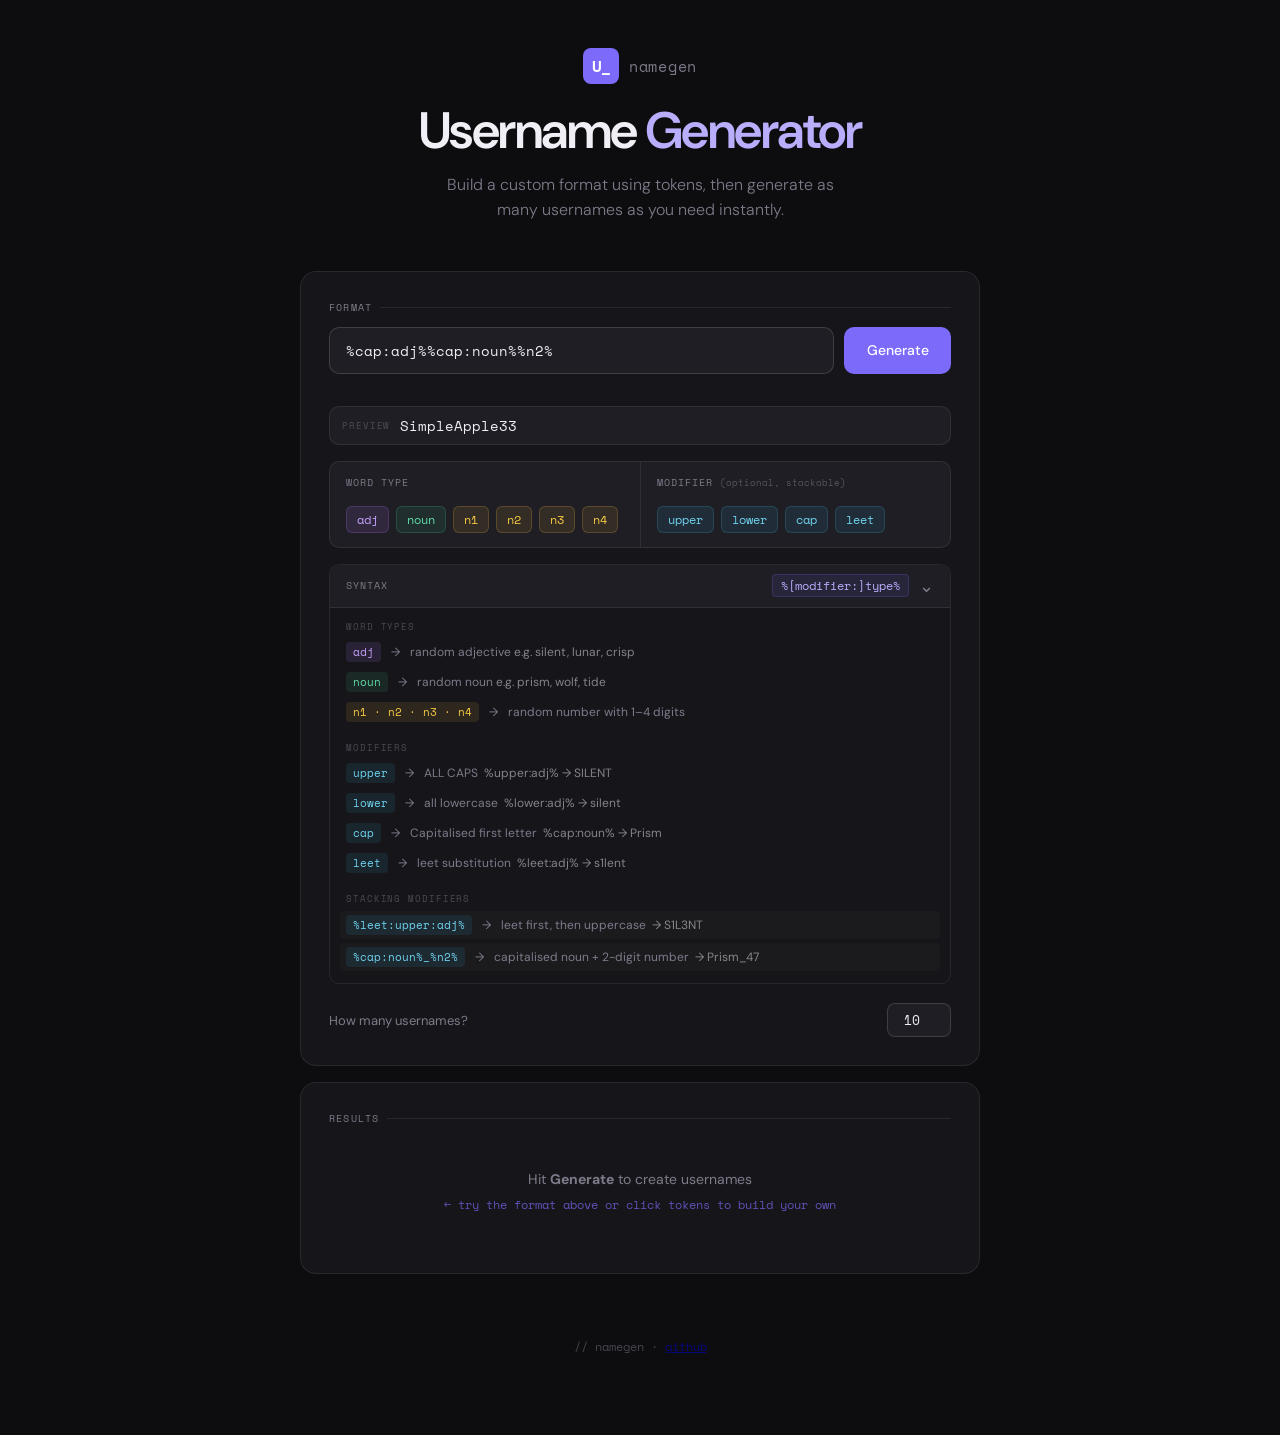
<file: index.html>
<!DOCTYPE html>
<html lang="en">
<head>
  <meta charset="UTF-8">
  <meta name="viewport" content="width=device-width, initial-scale=1.0">
  <title>namegen</title>
  <link href="https://fonts.googleapis.com/css2?family=Space+Mono:wght@400;700&family=DM+Sans:wght@300;400;500;600&display=swap" rel="stylesheet">
  <link rel="stylesheet" href="style.css">
</head>
<body>

<header>
  <div class="logo-mark">
    <div class="logo-icon">U_</div>
    <span class="logo-text">namegen</span>
  </div>
  <h1>Username <span>Generator</span></h1>
  <p class="subtitle">Build a custom format using tokens, then generate as many usernames as you need instantly.</p>
</header>

<div class="card">
  <div class="section-label">Format</div>

  <div class="format-row">
    <input class="format-input" id="format-input" type="text" value="%cap:adj%%cap:noun%%n2%" placeholder="%cap:adj%%cap:noun%%n2%">
    <button class="btn-generate" id="generate-btn">Generate</button>
  </div>

  <div class="error-msg" id="error-msg"></div>

  <div class="format-preview" id="format-preview">
    <span class="format-preview-label">preview</span>
    <span class="format-preview-text" id="format-preview-text">—</span>
  </div>

  <!-- Token builder -->
  <div class="builder">

    <div class="builder-col">
      <div class="builder-col-label">Word type</div>
      <div class="tokens-grid" id="tokens-chips">
        <span class="token adj"  data="adj">adj</span>
        <span class="token noun" data="noun">noun</span>
        <span class="token num"  data="n1">n1</span>
        <span class="token num"  data="n2">n2</span>
        <span class="token num"  data="n3">n3</span>
        <span class="token num"  data="n4">n4</span>
      </div>
    </div>

    <div class="builder-divider"></div>

    <div class="builder-col">
      <div class="builder-col-label">Modifier <span class="builder-col-hint">(optional, stackable)</span></div>
      <div class="tokens-grid" id="modifier-chips">
        <span class="token mod" data="upper">upper</span>
        <span class="token mod" data="lower">lower</span>
        <span class="token mod" data="cap">cap</span>
        <span class="token mod" data="leet">leet</span>
      </div>
    </div>

  </div>

  <!-- Syntax reference -->
  <div class="syntax-block" id="syntax-block">
    <div class="syntax-header" id="syntax-toggle">
      <span class="syntax-title">Syntax</span>
      <div class="syntax-header-right">
        <code class="syntax-pattern">%[modifier:]type%</code>
        <span class="syntax-chevron">&#8964;</span>
      </div>
    </div>
    <div class="syntax-rows">

      <div class="syntax-section-label">Word types</div>
      <div class="syntax-row">
        <code class="syn-token adj">adj</code>
        <span class="syn-arrow">→</span>
        <span class="syn-desc">random adjective <em>e.g. silent, lunar, crisp</em></span>
      </div>
      <div class="syntax-row">
        <code class="syn-token noun">noun</code>
        <span class="syn-arrow">→</span>
        <span class="syn-desc">random noun <em>e.g. prism, wolf, tide</em></span>
      </div>
      <div class="syntax-row">
        <code class="syn-token num">n1 · n2 · n3 · n4</code>
        <span class="syn-arrow">→</span>
        <span class="syn-desc">random number with 1–4 digits</span>
      </div>

      <div class="syntax-section-label">Modifiers</div>
      <div class="syntax-row">
        <code class="syn-token mod">upper</code>
        <span class="syn-arrow">→</span>
        <span class="syn-desc">ALL CAPS &nbsp;<em>%upper:adj% → SILENT</em></span>
      </div>
      <div class="syntax-row">
        <code class="syn-token mod">lower</code>
        <span class="syn-arrow">→</span>
        <span class="syn-desc">all lowercase &nbsp;<em>%lower:adj% → silent</em></span>
      </div>
      <div class="syntax-row">
        <code class="syn-token mod">cap</code>
        <span class="syn-arrow">→</span>
        <span class="syn-desc">Capitalised first letter &nbsp;<em>%cap:noun% → Prism</em></span>
      </div>
      <div class="syntax-row">
        <code class="syn-token mod">leet</code>
        <span class="syn-arrow">→</span>
        <span class="syn-desc">leet substitution &nbsp;<em>%leet:adj% → s1lent</em></span>
      </div>

      <div class="syntax-section-label">Stacking modifiers</div>
      <div class="syntax-row syntax-row--example">
        <code class="syn-token mod">%leet:upper:adj%</code>
        <span class="syn-arrow">→</span>
        <span class="syn-desc">leet first, then uppercase &nbsp;<em>→ S1L3NT</em></span>
      </div>
      <div class="syntax-row syntax-row--example">
        <code class="syn-token mod">%cap:noun%_%n2%</code>
        <span class="syn-arrow">→</span>
        <span class="syn-desc">capitalised noun + 2-digit number &nbsp;<em>→ Prism_47</em></span>
      </div>

    </div>
  </div>

  <div class="count-row">
    <span class="count-label">How many usernames?</span>
    <input class="count-input" id="count-input" type="number" min="1" max="50" value="10">
  </div>
</div>

<div class="card" id="results-card">
  <div class="section-label">Results</div>
  <div id="results-list" class="results-list">
    <div class="empty-state">
      Hit <strong>Generate</strong> to create usernames
      <div class="hint">← try the format above or click tokens to build your own</div>
    </div>
  </div>
  <div class="copy-all-row" id="copy-all-row" style="display:none">
    <button class="btn-copy-all" id="copy-all-btn">Copy all</button>
  </div>
</div>

<footer>// namegen · <a href="https://github.com/Yorxck/namegen/tree/main" target="_blank">github</a></footer>

<script src="generator.js"></script>
</body>
</html>
</file>
<file: style.css>
/* =============================================
   Username Generator — Stylesheet
   ============================================= */

/* === Reset === */

*, *::before, *::after {
  box-sizing: border-box;
  margin: 0;
  padding: 0;
}

/* === Variables === */

:root {
  --bg: #0d0d0f;
  --surface: #16161a;
  --surface2: #1e1e24;
  --border: rgba(255, 255, 255, 0.08);
  --border2: rgba(255, 255, 255, 0.14);
  --text: #f0eff5;
  --muted: #7c7b8a;
  --accent: #7c6bfa;
  --accent2: #b8aefc;
  --green: #3ecf8e;
  --red: #f06060;
  --mono: 'Space Mono', monospace;
  --sans: 'DM Sans', sans-serif;
  --radius: 10px;
  --radius-lg: 16px;
}

/* === Base === */

body {
  font-family: var(--sans);
  background: var(--bg);
  color: var(--text);
  min-height: 100vh;
  display: flex;
  flex-direction: column;
  align-items: center;
  padding: 3rem 1.5rem 5rem;
}

/* === Header === */

header {
  text-align: center;
  margin-bottom: 3rem;
}

.logo-mark {
  display: inline-flex;
  align-items: center;
  gap: 10px;
  margin-bottom: 1.2rem;
}

.logo-icon {
  width: 36px;
  height: 36px;
  background: var(--accent);
  border-radius: 8px;
  display: flex;
  align-items: center;
  justify-content: center;
  font-family: var(--mono);
  font-size: 16px;
  font-weight: 700;
  color: #fff;
  letter-spacing: -1px;
}

.logo-text {
  font-family: var(--mono);
  font-size: 15px;
  color: var(--muted);
  letter-spacing: 0.05em;
}

h1 {
  font-size: clamp(2rem, 5vw, 3.2rem);
  font-weight: 600;
  letter-spacing: -0.03em;
  line-height: 1.1;
  margin-bottom: 0.75rem;
}

h1 span {
  color: var(--accent2);
}

.subtitle {
  color: var(--muted);
  font-size: 1rem;
  font-weight: 300;
  max-width: 420px;
  margin: 0 auto;
  line-height: 1.6;
}

/* === Card === */

.card {
  background: var(--surface);
  border: 1px solid var(--border);
  border-radius: var(--radius-lg);
  padding: 1.75rem;
  width: 100%;
  max-width: 680px;
  margin-bottom: 1rem;
}

.section-label {
  font-family: var(--mono);
  font-size: 10px;
  letter-spacing: 0.12em;
  text-transform: uppercase;
  color: var(--muted);
  margin-bottom: 0.75rem;
  display: flex;
  align-items: center;
  gap: 8px;
}

.section-label::after {
  content: '';
  flex: 1;
  height: 1px;
  background: var(--border);
}

/* === Format row === */

.format-row {
  display: flex;
  gap: 10px;
  align-items: stretch;
}

.format-input {
  flex: 1;
  background: var(--surface2);
  border: 1px solid var(--border2);
  border-radius: var(--radius);
  padding: 0.75rem 1rem;
  font-family: var(--mono);
  font-size: 14px;
  color: var(--text);
  outline: none;
  transition: border-color 0.2s;
}

.format-input:focus {
  border-color: var(--accent);
}

.format-input::placeholder {
  color: var(--muted);
}

/* === Buttons === */

.btn-generate {
  padding: 0.75rem 1.4rem;
  background: var(--accent);
  border: none;
  border-radius: var(--radius);
  color: #fff;
  font-family: var(--sans);
  font-size: 14px;
  font-weight: 500;
  cursor: pointer;
  white-space: nowrap;
  transition: background 0.15s, transform 0.1s;
}

.btn-generate:hover  { background: #6a59e8; }
.btn-generate:active { transform: scale(0.97); }

.btn-copy-all {
  background: none;
  border: 1px solid var(--border2);
  border-radius: 8px;
  color: var(--muted);
  font-size: 13px;
  font-family: var(--sans);
  padding: 6px 14px;
  cursor: pointer;
  transition: all 0.15s;
}

.btn-copy-all:hover {
  color: var(--text);
  background: var(--surface2);
}

/* === Token pills === */

.tokens-grid {
  display: flex;
  flex-wrap: wrap;
  gap: 7px;
  margin-top: 1rem;
}

.token {
  font-family: var(--mono);
  font-size: 12px;
  padding: 4px 10px;
  border-radius: 6px;
  cursor: pointer;
  border: 1px solid transparent;
  transition: all 0.15s;
  user-select: none;
}

.token.adj  { background: rgba(180, 120, 250, 0.12); color: #c4a0fc; border-color: rgba(180, 120, 250, 0.2); }
.token.noun { background: rgba(62, 207, 142, 0.10);  color: #5fdba8;  border-color: rgba(62, 207, 142, 0.2); }
.token.num  { background: rgba(250, 184, 60, 0.10);  color: #f5c842;  border-color: rgba(250, 184, 60, 0.2); }
.token.mod  { background: rgba(60, 180, 220, 0.10);  color: #6fd4f0;  border-color: rgba(60, 180, 220, 0.2); }

.token:hover { filter: brightness(1.2); transform: translateY(-1px); }

/* === Count row === */

.count-row {
  display: flex;
  align-items: center;
  justify-content: space-between;
  margin-top: 1.2rem;
  gap: 12px;
}

.count-label {
  font-size: 13px;
  color: var(--muted);
}

.count-input {
  width: 64px;
  background: var(--surface2);
  border: 1px solid var(--border2);
  border-radius: 8px;
  padding: 6px 10px;
  font-family: var(--mono);
  font-size: 13px;
  color: var(--text);
  text-align: center;
  outline: none;
  transition: border-color 0.2s;
}

.count-input:focus { border-color: var(--accent); }

/* === Results === */

.results-list {
  display: flex;
  flex-direction: column;
  gap: 8px;
}

.result-item {
  display: flex;
  align-items: center;
  gap: 12px;
  background: var(--surface2);
  border: 1px solid var(--border);
  border-radius: var(--radius);
  padding: 0.75rem 1rem;
  transition: border-color 0.2s;
  animation: fadeSlide 0.25s ease both;
}

.result-item:hover { border-color: var(--border2); }

@keyframes fadeSlide {
  from { opacity: 0; transform: translateY(6px); }
  to   { opacity: 1; transform: translateY(0); }
}

.result-text {
  flex: 1;
  font-family: var(--mono);
  font-size: 15px;
  letter-spacing: 0.02em;
  word-break: break-all;
}

.copy-btn {
  background: none;
  border: 1px solid var(--border2);
  border-radius: 6px;
  color: var(--muted);
  font-family: var(--mono);
  font-size: 11px;
  padding: 4px 10px;
  cursor: pointer;
  transition: all 0.15s;
  white-space: nowrap;
  flex-shrink: 0;
}

.copy-btn:hover  { border-color: var(--accent); color: var(--accent2); }
.copy-btn.copied { border-color: var(--green);  color: var(--green); animation: copiedPop 0.3s ease; }

@keyframes copiedPop {
  0%   { transform: scale(1); }
  40%  { transform: scale(1.18); }
  70%  { transform: scale(0.93); }
  100% { transform: scale(1); }
}

.copy-all-row {
  display: flex;
  justify-content: flex-end;
  margin-top: 0.75rem;
}

/* === Token builder === */

.builder {
  display: flex;
  flex-wrap: wrap;
  gap: 0;
  margin-top: 1rem;
  background: var(--surface2);
  border: 1px solid var(--border);
  border-radius: var(--radius);
  overflow: hidden;
}

.builder-col {
  flex: 1;
  min-width: 140px;
  padding: 0.85rem 1rem;
}

.builder-divider {
  width: 1px;
  background: var(--border);
  align-self: stretch;
}

.builder-col-label {
  font-family: var(--mono);
  font-size: 10px;
  letter-spacing: 0.1em;
  text-transform: uppercase;
  color: var(--muted);
  margin-bottom: 0.6rem;
}

.builder-col-hint {
  font-size: 9px;
  opacity: 0.6;
  text-transform: none;
  letter-spacing: 0;
}

.token.mod { background: rgba(60, 180, 220, 0.10); color: #6fd4f0; border-color: rgba(60, 180, 220, 0.2); }

/* === Syntax reference === */

.syntax-block {
  margin-top: 1rem;
  border: 1px solid var(--border);
  border-radius: var(--radius);
  overflow: hidden;
}

.syntax-block--collapsed .syntax-rows { display: none; }
.syntax-block--collapsed .syntax-header { border-bottom: none; }

.syntax-header {
  display: flex;
  align-items: center;
  justify-content: space-between;
  padding: 0.6rem 1rem;
  background: var(--surface2);
  border-bottom: 1px solid var(--border);
  cursor: pointer;
  user-select: none;
  transition: background 0.15s;
}

.syntax-header:hover { background: var(--surface); }

.syntax-header-right {
  display: flex;
  align-items: center;
  gap: 10px;
}

.syntax-chevron {
  font-size: 18px;
  color: var(--muted);
  line-height: 1;
  transition: transform 0.2s ease;
  display: inline-block;
}

.syntax-block--collapsed .syntax-chevron { transform: rotate(-90deg); }

.syntax-title {
  font-family: var(--mono);
  font-size: 10px;
  letter-spacing: 0.1em;
  text-transform: uppercase;
  color: var(--muted);
}

.syntax-pattern {
  font-family: var(--mono);
  font-size: 12px;
  color: var(--accent2);
  background: rgba(124, 107, 250, 0.1);
  padding: 2px 8px;
  border-radius: 4px;
  border: 1px solid rgba(124, 107, 250, 0.2);
}

.syntax-rows {
  padding: 0.75rem 1rem;
  display: flex;
  flex-direction: column;
  gap: 4px;
}

.syntax-section-label {
  font-family: var(--mono);
  font-size: 9px;
  letter-spacing: 0.1em;
  text-transform: uppercase;
  color: var(--muted);
  opacity: 0.5;
  margin-top: 0.75rem;
  margin-bottom: 2px;
}

.syntax-section-label:first-child { margin-top: 0; }

.syntax-row {
  display: flex;
  align-items: baseline;
  gap: 10px;
  padding: 3px 0;
}

.syntax-row--example {
  background: rgba(255, 255, 255, 0.02);
  border-radius: 5px;
  padding: 4px 6px;
  margin: 0 -6px;
}

.syn-token {
  font-family: var(--mono);
  font-size: 11px;
  padding: 2px 7px;
  border-radius: 4px;
  white-space: nowrap;
  flex-shrink: 0;
}

.syn-token.adj  { background: rgba(180, 120, 250, 0.12); color: #c4a0fc; }
.syn-token.noun { background: rgba(62, 207, 142, 0.10);  color: #5fdba8; }
.syn-token.num  { background: rgba(250, 184, 60, 0.10);  color: #f5c842; }
.syn-token.mod  { background: rgba(60, 180, 220, 0.10);  color: #6fd4f0; }

.syn-arrow {
  color: var(--muted);
  font-size: 12px;
  flex-shrink: 0;
}

.syn-desc {
  font-size: 12px;
  color: var(--muted);
  line-height: 1.4;
}

.syn-desc em {
  font-style: normal;
  color: var(--text);
  opacity: 0.5;
}

/* === Legend (kept for dot classes) === */

.legend-dot {
  width: 8px;
  height: 8px;
  border-radius: 50%;
  flex-shrink: 0;
}

.dot-adj  { background: #c4a0fc; }
.dot-noun { background: #5fdba8; }
.dot-num  { background: #f5c842; }

/* === Error === */

.error-msg {
  font-size: 12px;
  color: var(--red);
  margin-top: 6px;
  font-family: var(--mono);
  min-height: 18px;
}

/* === Format preview === */

.format-preview {
  display: flex;
  align-items: center;
  gap: 10px;
  margin-top: 8px;
  padding: 8px 12px;
  background: var(--surface2);
  border: 1px solid var(--border);
  border-radius: var(--radius);
  min-height: 38px;
}

.format-preview-label {
  font-family: var(--mono);
  font-size: 9px;
  letter-spacing: 0.1em;
  text-transform: uppercase;
  color: var(--muted);
  opacity: 0.5;
  flex-shrink: 0;
}

.format-preview-text {
  font-family: var(--mono);
  font-size: 14px;
  color: var(--text);
  word-break: break-all;
}

/* === Empty state === */

.empty-state {
  text-align: center;
  padding: 2rem;
  color: var(--muted);
  font-size: 14px;
}

.empty-state .hint {
  font-family: var(--mono);
  font-size: 12px;
  color: var(--accent);
  margin-top: 0.5rem;
  opacity: 0.7;
}

/* === Footer === */

footer {
  margin-top: 3rem;
  color: var(--muted);
  font-size: 12px;
  font-family: var(--mono);
  text-align: center;
  opacity: 0.5;
}
</file>
